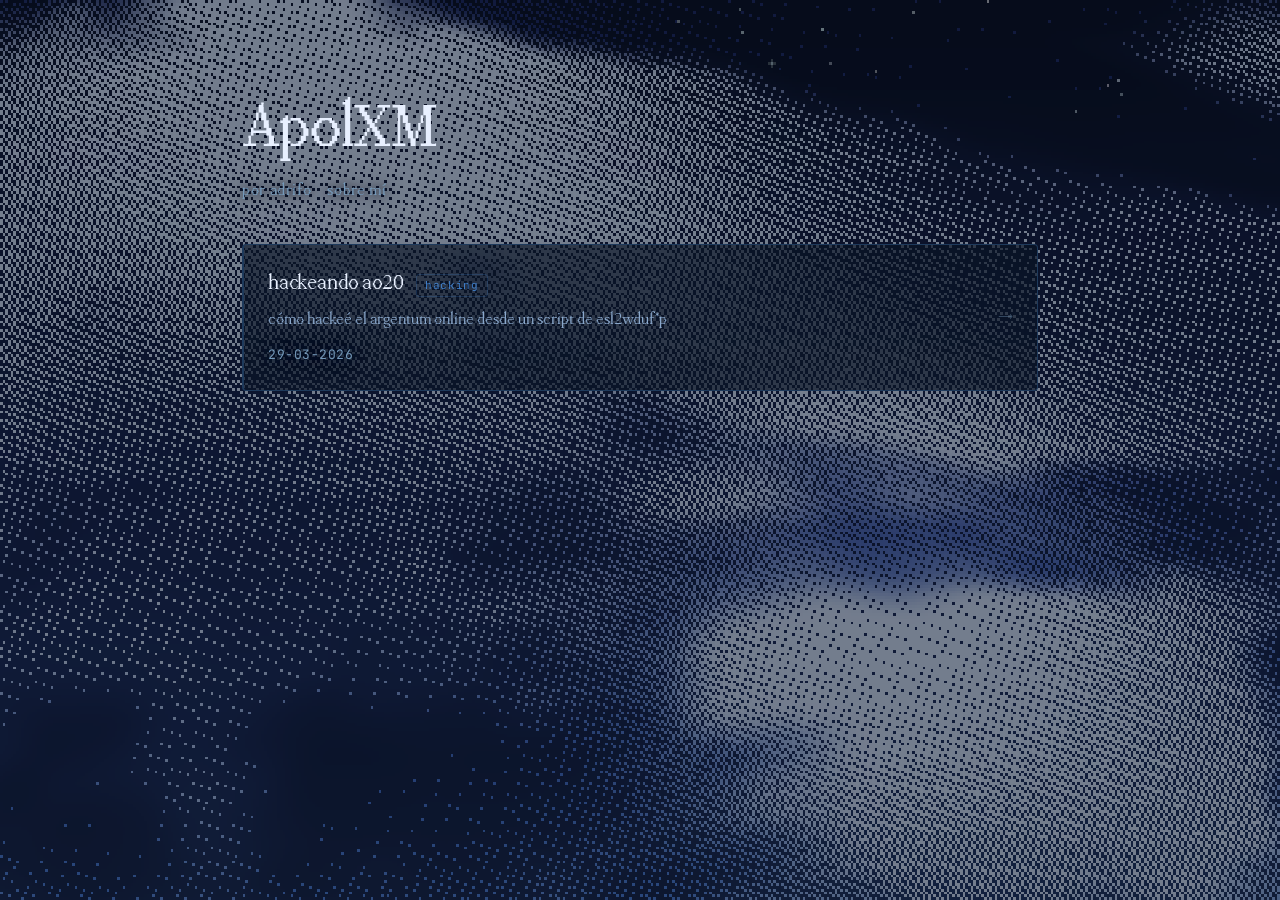
<file: index.html>
<!DOCTYPE html>
<html lang="es">

<head>
  <meta charset="UTF-8" />
  <meta name="viewport" content="width=device-width, initial-scale=1.0">
  <title>apolo</title>
  <meta name="description" content="Apolo — blog de adrifo.">
  <meta property="og:title" content="Apolo">
  <meta property="og:description" content="Blog de adrifo.">
  <meta property="og:type" content="website">
  <meta property="og:url" content="https://apolo.systems/">
  <meta property="og:image" content="https://apolo.systems/og-image.png">
  <link rel="icon" href="favicon.svg" type="image/svg+xml">
  <link rel="preconnect" href="https://fonts.googleapis.com">
  <link rel="preconnect" href="https://fonts.gstatic.com" crossorigin>
  <link
    href="https://fonts.googleapis.com/css2?family=Inter:wght@400;500;600&family=JetBrains+Mono:wght@400;500;600&display=swap"
    rel="stylesheet">
  <link rel="stylesheet" href="style.css">
</head>

<body>
  <canvas id="bg"></canvas>
  <div class="page-wrapper">

    <main class="container">
      <section class="hero">
        <h1 class="hero-title type-me" data-delay="200">Apolo<span class="accent-dot">.</span></h1>
        <nav class="hero-nav">
          <span class="hero-author">por adrifo</span>
          <a href="about.html" class="hero-link">sobre mí</a>
        </nav>
      </section>

      <section class="feed fade-in">

        <a href="blog/entry-ao.html" class="feed-entry">
          <div class="feed-content">
            <div class="feed-header">
              <div class="feed-title">hackeando ao20</div>
              <span class="feed-tag">hacking</span>
            </div>
            <div class="feed-desc">cómo hackeé el argentum online desde un script de estadísticas</div>
            <span class="feed-date">29-03-2026</span>
          </div>
          <span class="feed-arrow">→</span>
        </a>

      </section>
    </main>

  </div>
  <script src="bg.js"></script>
  <script src="script.js"></script>
</body>

</html>
</file>
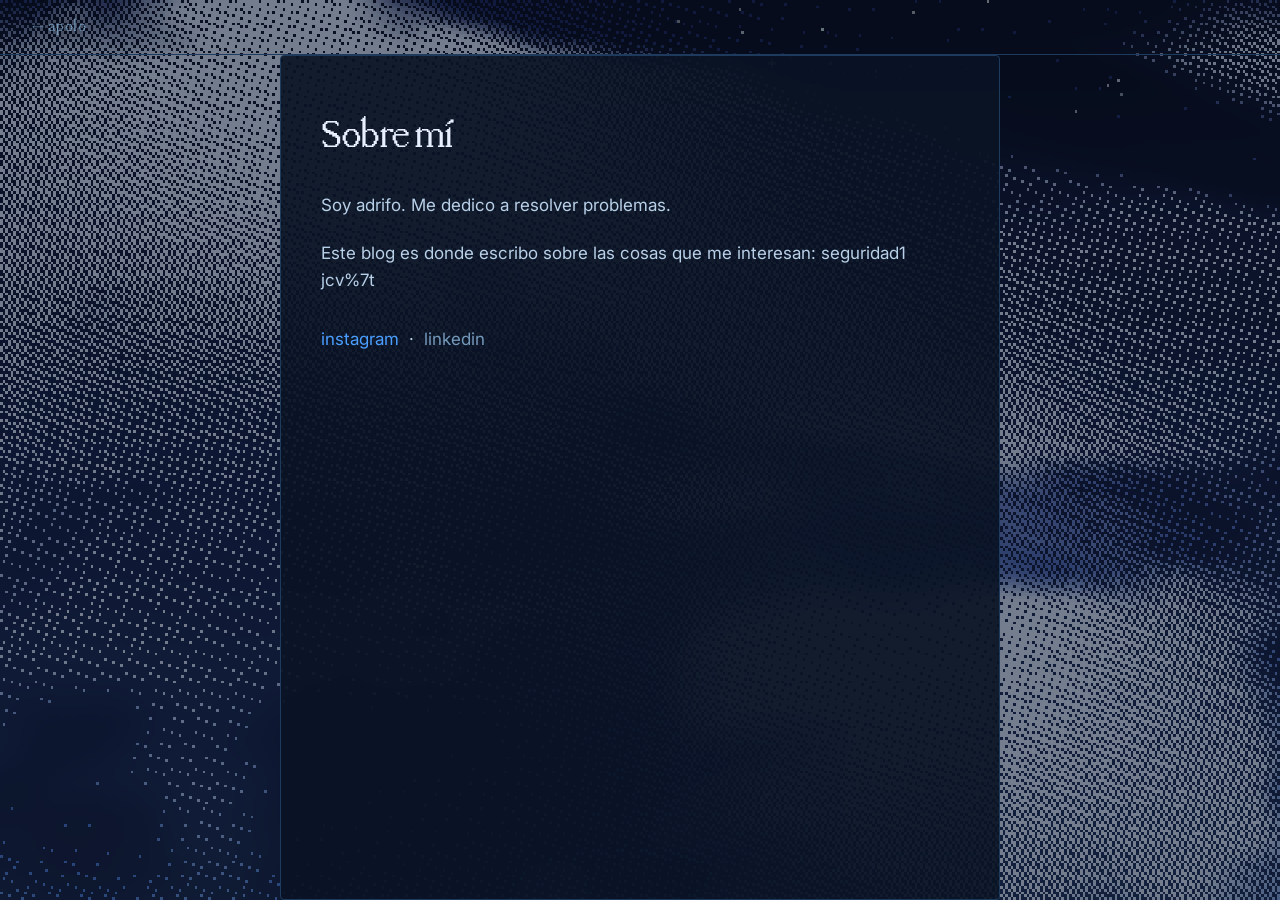
<file: about.html>
<!DOCTYPE html>
<html lang="es">

<head>
  <meta charset="UTF-8" />
  <meta name="viewport" content="width=device-width, initial-scale=1.0">
  <title>sobre mí :: apolo</title>
  <meta name="description" content="Sobre adrifo.">
  <meta property="og:title" content="Sobre mí — Apolo">
  <meta property="og:description" content="Sobre adrifo.">
  <meta property="og:type" content="website">
  <meta property="og:url" content="https://apolo.systems/about.html">
  <meta property="og:image" content="https://apolo.systems/og-image.png">
  <link rel="icon" href="favicon.svg" type="image/svg+xml">
  <link rel="preconnect" href="https://fonts.googleapis.com">
  <link rel="preconnect" href="https://fonts.gstatic.com" crossorigin>
  <link
    href="https://fonts.googleapis.com/css2?family=Inter:wght@400;500;600&family=JetBrains+Mono:wght@400;500;600&display=swap"
    rel="stylesheet">
  <link rel="stylesheet" href="style.css">
</head>

<body>
  <canvas id="bg"></canvas>
  <div class="page-wrapper">
    <header class="sys-header">
      <a href="index.html" class="sys-back">← apolo</a>
    </header>

    <main class="container">
      <h1 class="entry-title">Sobre mí</h1>
      <div class="entry-body">
        <p>Soy adrifo. Me dedico a resolver problemas.</p>
        <p>Este blog es donde escribo sobre las cosas que me interesan: seguridad, tecnología, y lo que se cruce en el camino.</p>
        <p style="margin-top: 2rem;">
          <a href="https://instagram.com/adriffo" style="color: var(--accent); text-decoration: none;">instagram</a>
          &nbsp;&middot;&nbsp;
          <a href="#" style="color: var(--text-lo); text-decoration: none;">linkedin</a>
        </p>
      </div>
    </main>

  </div>
  <script src="bg.js"></script>
  <script src="script.js"></script>
</body>

</html>
</file>
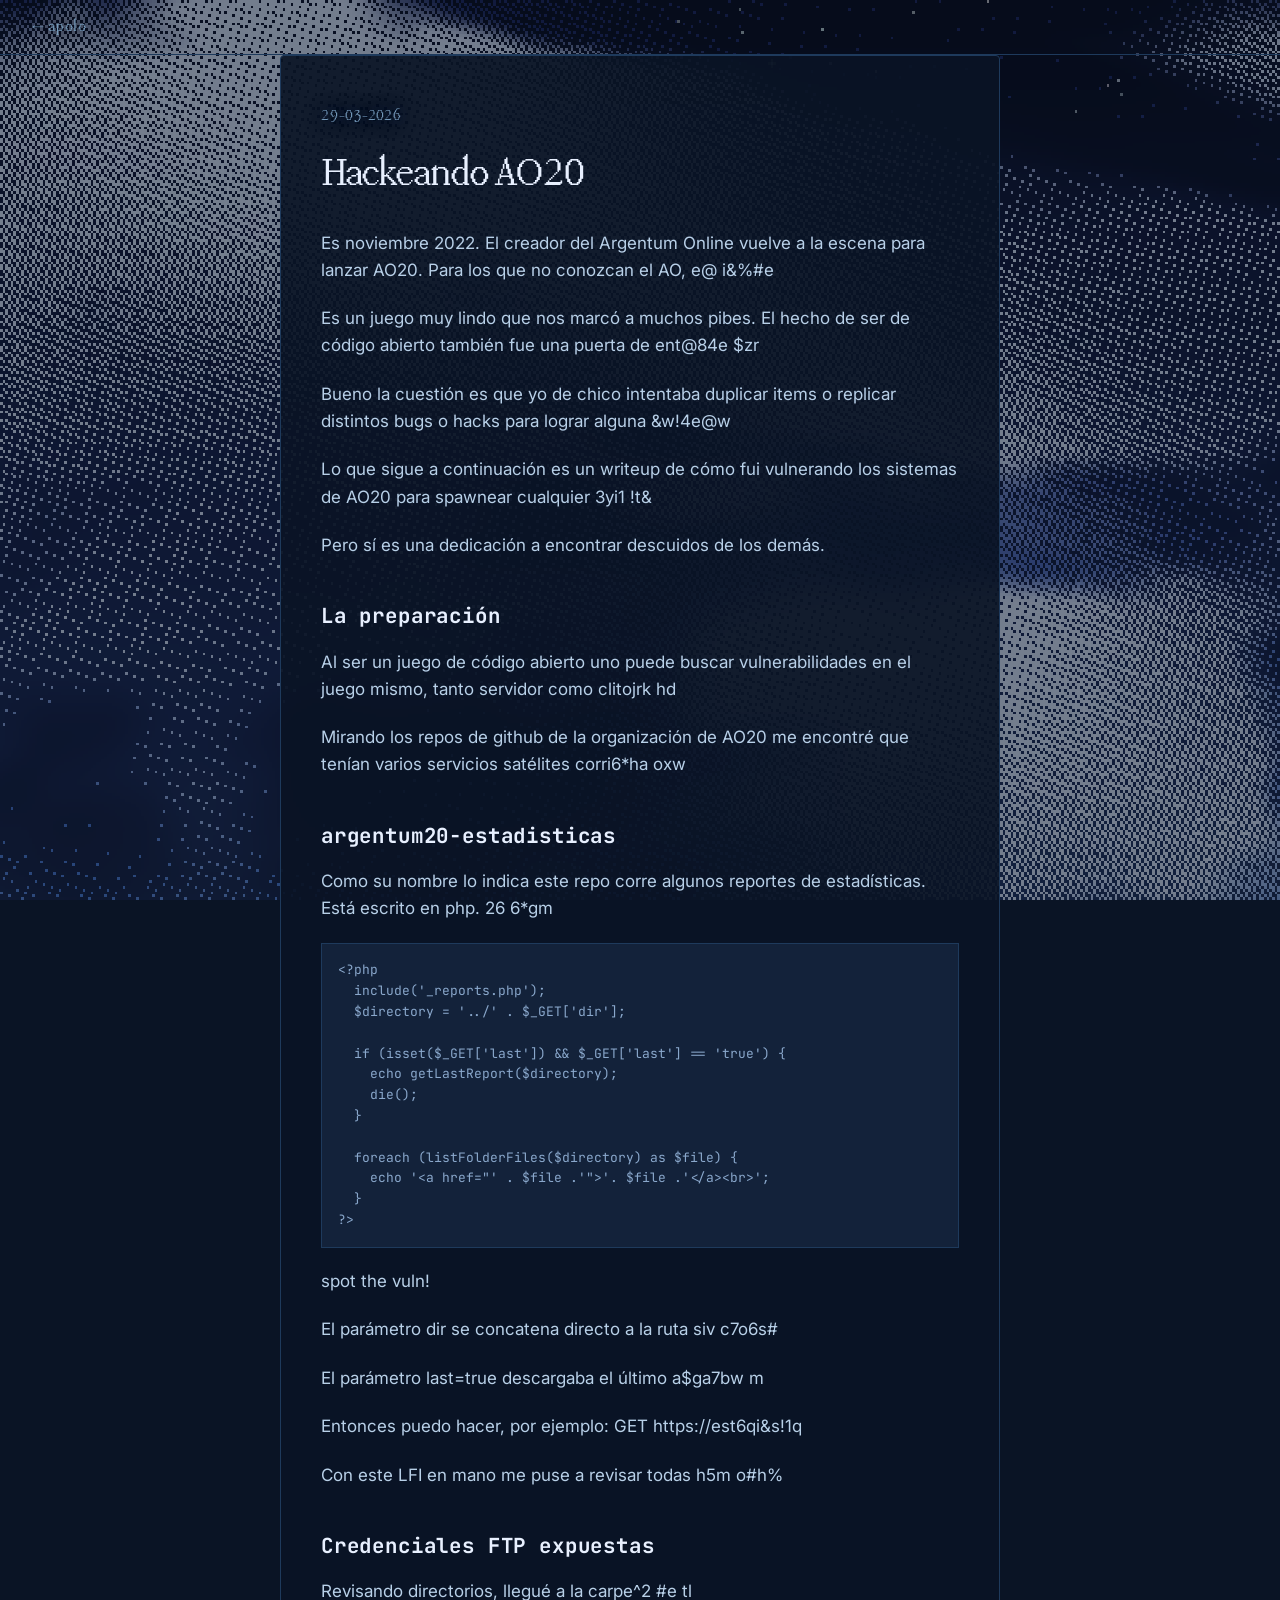
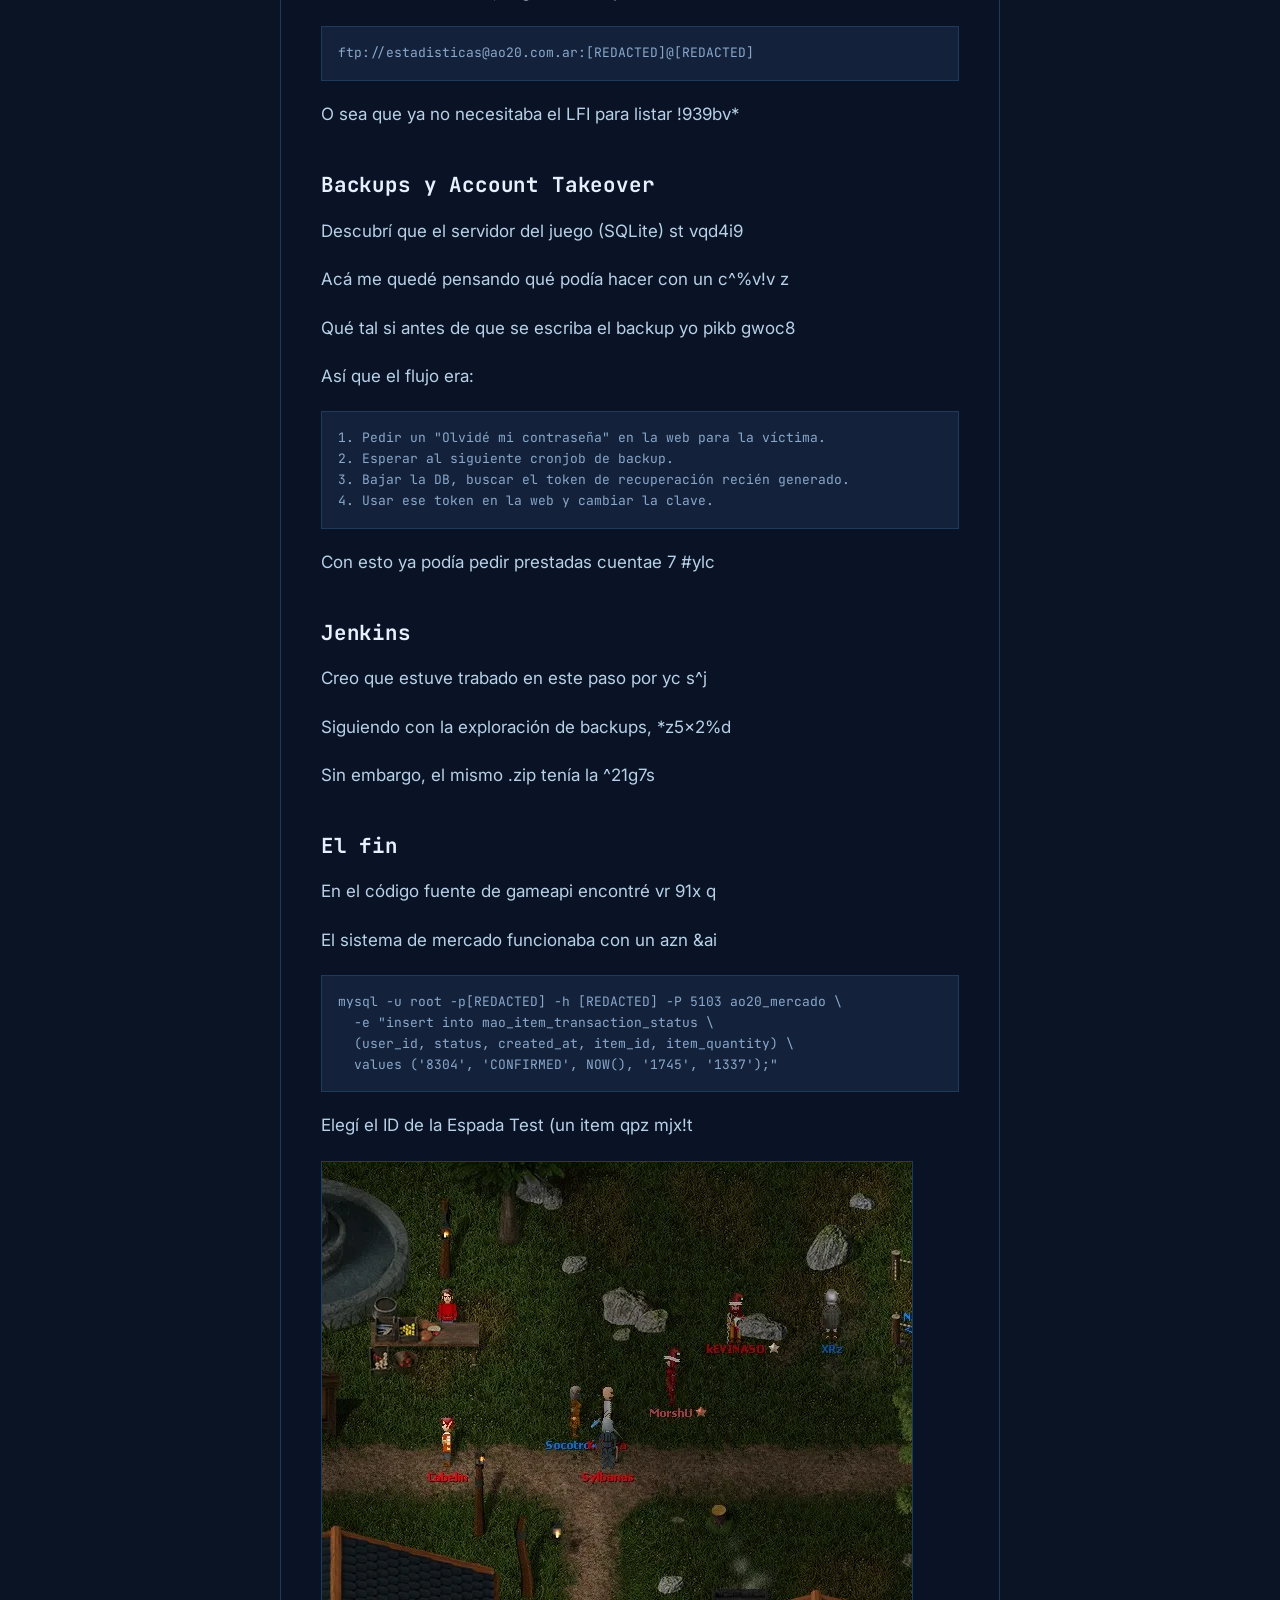
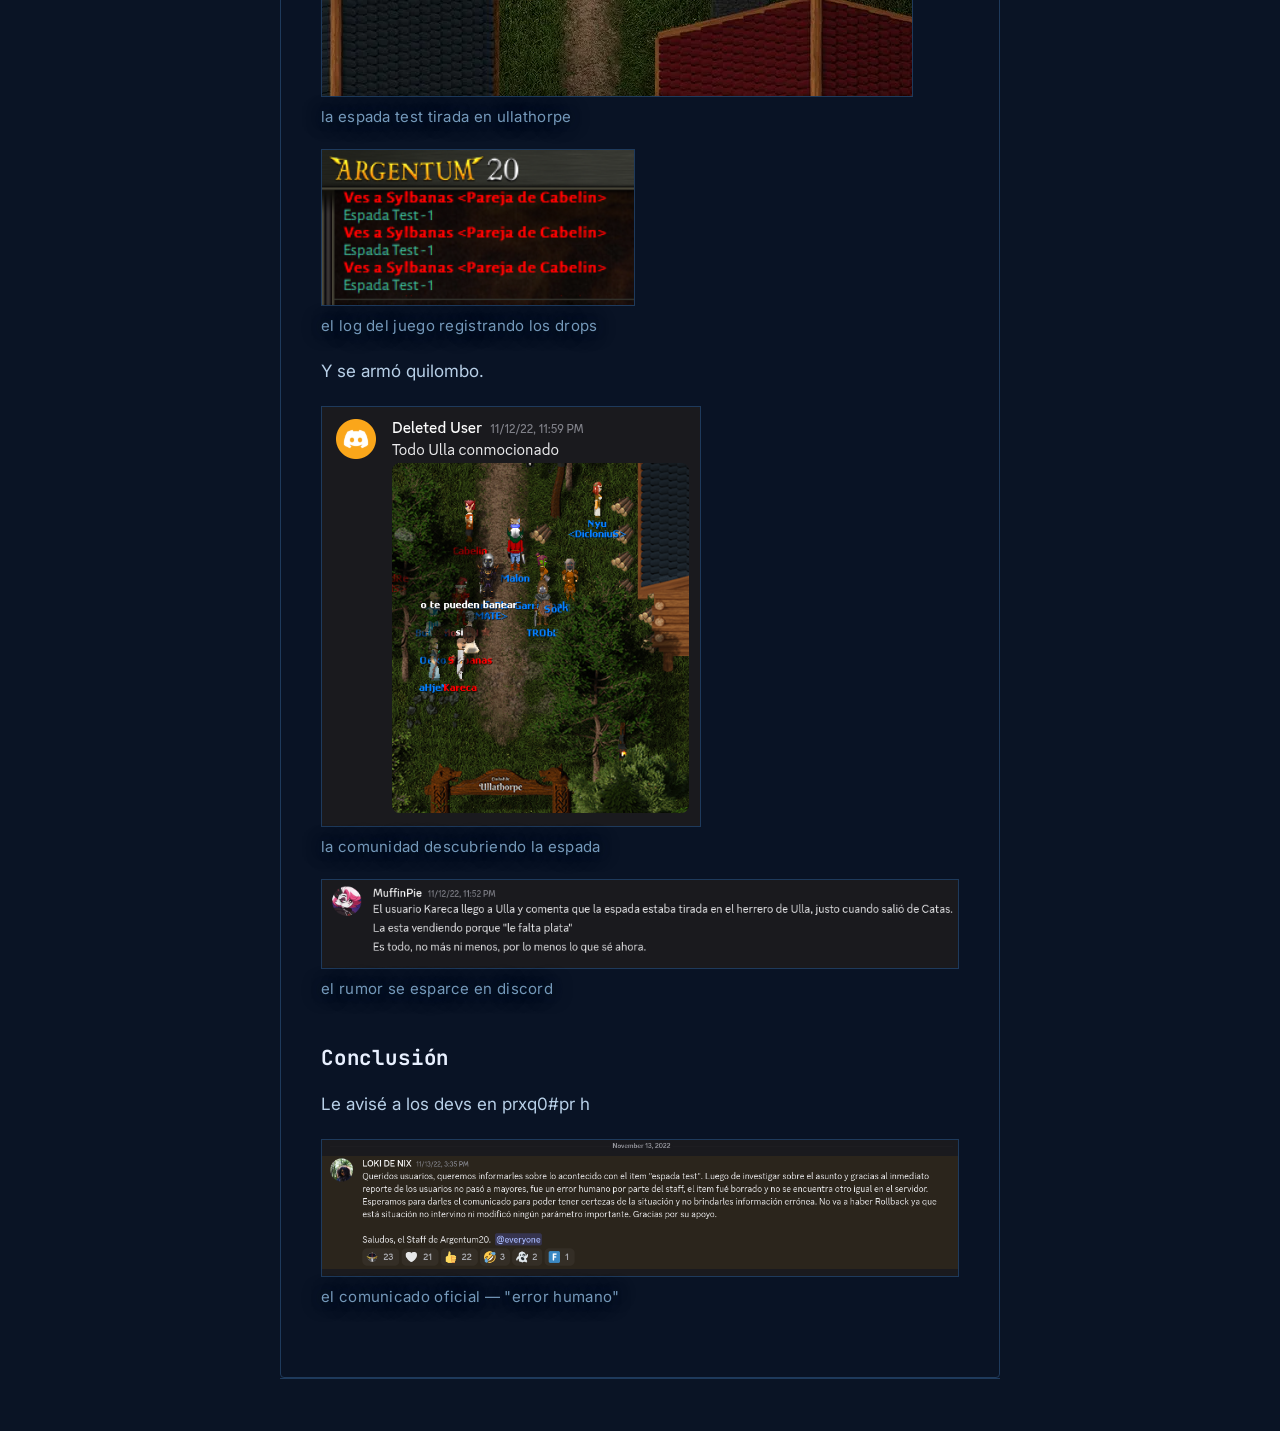
<file: blog/entry-ao.html>
<!DOCTYPE html>
<html lang="es">
<head>
  <meta charset="UTF-8">
  <meta name="viewport" content="width=device-width, initial-scale=1.0">
  <title>hackeando ao20 :: apolo</title>
  <meta name="description" content="Es noviembre 2022. El creador del Argentum Online vuelve a la escena para lanzar AO20. Para los que no conozcan el AO, el juego es un MMORPG argentino de fin de">
  <meta property="og:title" content="Hackeando AO20 — apolo">
  <meta property="og:description" content="Es noviembre 2022. El creador del Argentum Online vuelve a la escena para lanzar AO20. Para los que no conozcan el AO, el juego es un MMORPG argentino de fin de">
  <meta property="og:type" content="article">
  <meta property="og:url" content="https://apolo.systems/blog/entry-ao.html">
  <meta property="og:image" content="https://apolo.systems/og-image.png">
  <link rel="icon" href="../favicon.svg" type="image/svg+xml">
  <link rel="preconnect" href="https://fonts.googleapis.com">
  <link rel="preconnect" href="https://fonts.gstatic.com" crossorigin>
  <link href="https://fonts.googleapis.com/css2?family=Inter:wght@400;500;600&family=JetBrains+Mono:wght@400;500;600&display=swap" rel="stylesheet">
  <link rel="stylesheet" href="../style.css">
</head>
<body>
  <canvas id="bg"></canvas>
  <div class="page-wrapper">
    <header class="sys-header">
      <a href="../index.html" class="sys-back">← apolo</a>
    </header>

    <main class="container">
      <div class="entry-meta">29-03-2026</div>
      <h1 class="entry-title">Hackeando AO20</h1>
      <div class="entry-body">
        <p>Es noviembre 2022. El creador del Argentum Online vuelve a la escena para lanzar AO20. Para los que no conozcan el AO, el juego es un MMORPG argentino de fin de los 90s de mundo abierto donde hay que grindear mucho. Es de código abierto y tanto servidor como cliente están armados en Visual Basic 6. VB6 se deprecó en abril 2008, pero lo siguen usando para este juego al día de hoy.</p>
        <p>Es un juego muy lindo que nos marcó a muchos pibes. El hecho de ser de código abierto también fue una puerta de entrada para muchos al mundo de la programación y de las computadoras en general. Gente que moddeaba y armaba comunidades</p>
        <p>Bueno la cuestión es que yo de chico intentaba duplicar items o replicar distintos bugs o hacks para lograr alguna pequeña ventaja sin mucha suerte. Tenía muchas ganas pero pocos resultados. Cuando anunciaron una nueva versión hecha por el creador del juego pensé que sería divertido darla una nueva chance. Para el fin de esta cadena de vulnerabilidades pude spwanear una espada test en Ullathorpe (la ciudad principal) o tomar control de cualquier cuenta.</p>
        <p>Lo que sigue a continuación es un writeup de cómo fui vulnerando los sistemas de AO20 para spawnear cualquier item que yo quisiese o tomar control de cualquier cuenta. Lo cierto es que no fue un hack avanzado ni sofisticado, recordemos que este tipo de juegos apenas tiene los recursos para mantener los servidores online y hacer algunos desarrollos por contribuciones (salvo algún que otro servidor que hace algo de plata pero no es la regla).</p>
        <p>Pero sí es una dedicación a encontrar descuidos de los demás.</p>
        <h2>La preparación</h2>
        <p>Al ser un juego de código abierto uno puede buscar vulnerabilidades en el juego mismo, tanto servidor como cliente. Ese fue mi primer intento. El problema es que están escritos en Visual Basic 6. Me pareció poca atractiva la idea de aprender un stack tan viejo que está completamente fuera de uso en el mundo real, así que después de poco tiempo busqué otros caminos.</p>
        <p>Mirando los repos de github de la organización de AO20 me encontré que tenían varios servicios satélites corriendo para distintas funcionalidades de la página web. Uno que captó la atención fue "argentum20-estadisticas".</p>
        <h2>argentum20-estadisticas</h2>
        <p>Como su nombre lo indica este repo corre algunos reportes de estadísticas. Está escrito en php. Me llamó la atención <code>reports.php</code> que hacía lo siguiente:</p>
<pre>&lt;?php
  include(&#x27;_reports.php&#x27;);
  $directory = &#x27;../&#x27; . $_GET[&#x27;dir&#x27;];

  if (isset($_GET[&#x27;last&#x27;]) &amp;&amp; $_GET[&#x27;last&#x27;] == &#x27;true&#x27;) {
    echo getLastReport($directory);
    die();
  }
  
  foreach (listFolderFiles($directory) as $file) {
    echo &#x27;&lt;a href=&quot;&#x27; . $file .&#x27;&quot;&gt;&#x27;. $file .&#x27;&lt;/a&gt;&lt;br&gt;&#x27;;
  }
?&gt;</pre>
        <p>spot the vuln!</p>
        <p>El parámetro <code>dir</code> se concatena directo a la ruta sin sanitizar. Es un simple Path Traversal (LFI).</p>
        <p>El parámetro <code>last=true</code> descargaba el último archivo modificado. Sin este parámetro, el script listaba directorios. Se usó para eludir restricciones y acceder a carpetas internas.</p>
        <p>Entonces puedo hacer, por ejemplo: <code>GET https://estadisticas.ao20.com.ar/produccion/reports.php?dir=../backups</code>, que esto me liste los files que hay en backups. Y despues puedo leer el contenido de cualquiera de estos files agregando el queryparam <code>last</code> en true.</p>
        <p>Con este LFI en mano me puse a revisar todas las carpetas y files que había en este servidor... y así fue como encontré...</p>
        <h2>Credenciales FTP expuestas</h2>
        <p>Revisando directorios, llegué a la carpeta de backups. El servidor de estadísticas tenía permisos de lectura sobre carpetas que no debería. Ahí encontré logs de Jenkins y archivos de configuración que tenían credenciales FTP en texto plano:</p>
<pre>ftp://estadisticas@ao20.com.ar:[REDACTED]@[REDACTED]</pre>
        <p>O sea que ya no necesitaba el LFI para listar carpetas; tenía credenciales ftp. Y además esto me daba permisos de escritura. A esta altura ya podía subir un archivo malicioso php y tomar control del servidor, pero no me interesaba ese camino en particular.</p>
        <h2>Backups y Account Takeover</h2>
        <p>Descubrí que el servidor del juego (SQLite) se backupeaba cada 4 horas en <code>../backup/server-prod-bd</code>. Usando el LFI, descargaba el archivo y tenía la base de datos completa de los jugadores en mi PC.</p>
        <p>Acá me quedé pensando qué podía hacer con un backup de la base de datos... y tuve una idea.</p>
        <p>Qué tal si antes de que se escriba el backup yo pido recuperar la contraseña de una cuenta? El token de cambio de clave se tiene que guardar en la db... y yo podría después descargar este backup y usar ese token para cambiar la contraseña de cualquier cuenta. Y eso fue lo que hice. Busqué alguna cuenta de nivel alto que no se usara desde hacía mucho tiempo y pedí prestada su cuenta.</p>
        <p>Así que el flujo era:</p>
<pre>1. Pedir un &quot;Olvidé mi contraseña&quot; en la web para la víctima.
2. Esperar al siguiente cronjob de backup.
3. Bajar la DB, buscar el token de recuperación recién generado.
4. Usar ese token en la web y cambiar la clave.</pre>
        <p>Con esto ya podía pedir prestadas cuentas y divertirme un rato, pero... nada más??</p>
        <h2>Jenkins</h2>
        <p>Creo que estuve trabado en este paso por un par de noches. El ftp estaba repleto de archivos y carpetas. Así que estuve unas cuantas horas revisando todo en búsqueda de algo que me permita seguir avanzando.</p>
        <p>Siguiendo con la exploración de backups, encontré un <code>.zip</code> viejo de una instalación de Jenkins. Adentro estaba <code>credentials.xml</code> con las llaves SSH de GitHub, pero encriptadas.</p>
        <p>Sin embargo, el mismo <code>.zip</code> tenía la master key del Jenkins. Con la llave maestra y los hashes, pude desencriptar la clave privada de SSH. Con eso cloné todos los repositorios privados de AO20: pymmo, gameapi y el engine. Ahora tenía el mapa completo de cómo funcionaba todo por detrás.</p>
        <h2>El fin</h2>
        <p>En el código fuente de gameapi encontré lo que buscaba: las credenciales de la base de datos MySQL de producción (<code>ao20_mercado</code>).</p>
        <p>El sistema de mercado funcionaba con un job que leía una tabla de transacciones. Si insertabas un registro ahí, el juego te daba el item. Armé un script rápido para inyectar la compra:</p>
<pre>mysql -u root -p[REDACTED] -h [REDACTED] -P 5103 ao20_mercado \
  -e &quot;insert into mao_item_transaction_status \
  (user_id, status, created_at, item_id, item_quantity) \
  values (&#x27;8304&#x27;, &#x27;CONFIRMED&#x27;, NOW(), &#x27;1745&#x27;, &#x27;1337&#x27;);&quot;</pre>
        <p>Elegí el ID de la Espada Test (un item que obviamente no se consigue dentro del juego). Un minuto después, el item apareció en mi inventario. Se ejecutaba un DELETE sobre el registro instantes después de que el job del mercado lo procesara para no dejar rastros en el panel.</p>
        <img src="espada-test-ullathorpe.png" alt="la espada test tirada en ullathorpe">
        <p class="img-caption">la espada test tirada en ullathorpe</p>
        <img src="espada-test-ullathorpe2.png" alt="el log del juego registrando los drops">
        <p class="img-caption">el log del juego registrando los drops</p>
        <p>Y se armó quilombo.</p>
        <img src="espada-test-ullathorpe3.png" alt="la comunidad descubriendo la espada">
        <p class="img-caption">la comunidad descubriendo la espada</p>
        <img src="espada-test-discord.png" alt="el rumor se esparce en discord">
        <p class="img-caption">el rumor se esparce en discord</p>
        <h2>Conclusión</h2>
        <p>Le avisé a los devs en privado. Se lo tomaron bien, aunque les costó entender cómo alguien había llegado tan lejos desde un simple script de estadísticas.</p>
        <img src="espada-discord2.png" alt="el comunicado oficial — &quot;error humano&quot;">
        <p class="img-caption">el comunicado oficial — &quot;error humano&quot;</p>
      </div>
    </main>

    <nav class="entry-nav container">
      <span></span>
    </nav>

  </div>
  <script src="../bg.js"></script>
  <script src="../script.js"></script>
</body>
</html>
</file>
<file: style.css>
@font-face {
  font-family: 'Mondwest';
  src: url('fonts/PPMondwest-Regular.woff2') format('woff2');
  font-weight: 400;
  font-style: normal;
  font-display: swap;
}

:root {
  --bg:             #0a1425;
  --surface:        #13223a;
  --border:         #1e3a5c;
  --accent:         #4a9eff;
  --text-hi:        #e8f0ff;
  --text-mid:       #8aa8cc;
  --text-body:      #b8d0e8;
  --text-lo:        #7499ba;

  --font-mono: 'JetBrains Mono', 'Consolas', 'Monaco', monospace;
  --font-body: 'Inter', -apple-system, BlinkMacSystemFont, sans-serif;
  --font-display: 'Mondwest', sans-serif;
}

#bg {
  position: fixed;
  top: 0;
  left: 0;
  width: 100vw;
  height: 100vh;
  image-rendering: pixelated;
  image-rendering: crisp-edges;
  opacity: 0.48;
  z-index: 0;
  pointer-events: none;
}

* { box-sizing: border-box; margin: 0; padding: 0; }

html, body {
  height: 100%;
  font-family: var(--font-display);
  background: var(--bg);
  color: var(--text-mid);
  line-height: 1.6;
  -webkit-font-smoothing: antialiased;
  -moz-osx-font-smoothing: grayscale;
}

.page-wrapper {
  min-height: 100vh;
  display: flex;
  flex-direction: column;
  position: relative;
  z-index: 1;
}

/* System Header (entry pages only) */
.sys-header {
  display: flex;
  justify-content: space-between;
  align-items: center;
  padding: 14px 32px;
  border-bottom: 1px solid var(--border);
  font-size: 16px;
  letter-spacing: 0.04em;
}

.sys-back {
  color: var(--text-lo);
  text-decoration: none;
  transition: color 0.2s;
  text-shadow: 0 0 10px var(--bg), 0 0 20px var(--bg);
}
.sys-back:hover { color: var(--accent); }

/* Layout */
.container {
  max-width: 860px;
  margin: 0 auto;
  padding: 48px 32px;
  flex: 1;
  width: 100%;
}

/* Hero */
.hero {
  padding: 48px 0 40px;
}

.hero-title {
  font-family: var(--font-display);
  font-size: clamp(2.5rem, 6vw, 4rem);
  color: var(--text-hi);
  font-weight: 400;
  letter-spacing: -0.02em;
  line-height: 1;
  margin-bottom: 14px;
}

.accent-dot { color: var(--accent); }

.hero-nav {
  display: flex;
  align-items: center;
  gap: 16px;
  margin-top: 18px;
}

.hero-author {
  font-size: 16px;
  color: var(--text-lo);
  letter-spacing: 0.04em;
  text-shadow: 0 0 10px var(--bg), 0 0 20px var(--bg);
}

.hero-link {
  font-size: 16px;
  color: var(--text-lo);
  letter-spacing: 0.04em;
  text-decoration: none;
  transition: color 0.2s;
  text-shadow: 0 0 10px var(--bg), 0 0 20px var(--bg);
}
.hero-link:hover { color: var(--accent); }

/* Feed */
.feed {
  display: flex;
  flex-direction: column;
  gap: 12px;
}

.feed-entry {
  position: relative;
  display: flex;
  align-items: center;
  gap: 24px;
  padding: 22px 24px;
  text-decoration: none;
  color: inherit;
  background: rgba(10, 20, 37, 0.65);
  border: 1px solid var(--border);
  border-left: 2px solid var(--border);
  border-radius: 4px;
  transition: border-color 0.3s, border-left-color 0.3s,
              background 0.3s, box-shadow 0.4s;
  cursor: pointer;
}

a.feed-entry:hover {
  border-color: rgba(74, 158, 255, 0.3);
  border-left-color: var(--accent);
  background: rgba(19, 34, 58, 0.85);
  box-shadow: 0 0 20px rgba(74, 158, 255, 0.06),
              inset 0 0 30px rgba(74, 158, 255, 0.03);
}

.feed-content { flex: 1; min-width: 0; }

.feed-header {
  display: flex;
  align-items: baseline;
  gap: 12px;
  margin-bottom: 8px;
}

.feed-title {
  color: var(--text-hi);
  font-size: 21px;
  letter-spacing: -0.01em;
  transition: color 0.3s;
}

a.feed-entry:hover .feed-title {
  color: var(--accent);
}

.feed-tag {
  font-family: var(--font-mono);
  font-size: 11px;
  color: var(--accent);
  letter-spacing: 0.06em;
  padding: 2px 8px;
  border: 1px solid rgba(74, 158, 255, 0.25);
  border-radius: 3px;
  white-space: nowrap;
  opacity: 0.7;
  transition: opacity 0.3s, border-color 0.3s;
}

a.feed-entry:hover .feed-tag {
  opacity: 1;
  border-color: rgba(74, 158, 255, 0.5);
}

.feed-desc {
  color: var(--text-mid);
  font-size: 16px;
  line-height: 1.5;
  margin-bottom: 10px;
}

.feed-date {
  font-family: var(--font-mono);
  font-size: 13px;
  color: var(--text-lo);
  letter-spacing: 0.04em;
  text-shadow: 0 0 10px var(--bg), 0 0 20px var(--bg);
}

.feed-arrow {
  color: var(--text-lo);
  font-size: 20px;
  transition: color 0.3s, transform 0.3s;
  flex-shrink: 0;
  opacity: 0.5;
}

a.feed-entry:hover .feed-arrow {
  color: var(--accent);
  transform: translateX(4px);
  opacity: 1;
}

/* Entry Pages */
.entry-meta {
  font-size: 15px;
  color: var(--text-lo);
  letter-spacing: 0.05em;
  margin-bottom: 14px;
  text-shadow: 0 0 10px var(--bg), 0 0 20px var(--bg);
}

.entry-title {
  font-family: var(--font-display);
  font-size: clamp(1.75rem, 4vw, 2.5rem);
  color: var(--text-hi);
  font-weight: 400;
  letter-spacing: -0.02em;
  margin-bottom: 24px;
}

.container:has(.entry-body) {
  max-width: 720px;
  background: rgba(10, 20, 37, 0.92);
  border: 1px solid var(--border);
  border-radius: 4px;
  padding: 48px 40px;
}

.entry-body {
  font-family: var(--font-body);
  font-size: 17px;
  line-height: 1.6;
  color: var(--text-body);
  margin-top: 12px;
}

.entry-body p         { margin-bottom: 1.25em; }
.entry-body h2        { color: var(--text-hi); font-family: var(--font-mono); font-size: 1.3rem; letter-spacing: 0.04em; margin: 2.5rem 0 1rem; }
.entry-body em,
.entry-body strong    { color: var(--text-hi); }
.entry-body pre       { position: relative; background: var(--surface); border: 1px solid var(--border); padding: 1rem; font-family: var(--font-mono); font-size: 13px; color: var(--text-mid); overflow-x: auto; margin-bottom: 1.25rem; }

.copy-btn {
  position: absolute;
  top: 8px;
  right: 8px;
  background: transparent;
  border: 1px solid var(--border);
  color: var(--text-lo);
  font-family: var(--font-mono);
  font-size: 11px;
  padding: 3px 8px;
  cursor: pointer;
  opacity: 0;
  transition: opacity 0.15s, color 0.15s, border-color 0.15s;
  letter-spacing: 0.04em;
}

.entry-body pre:hover .copy-btn { opacity: 1; }
.copy-btn:hover { color: var(--accent); border-color: var(--accent); }
.copy-btn.copied { color: var(--accent); border-color: var(--accent); opacity: 1; }
.entry-body code      { font-family: var(--font-mono); color: var(--accent); font-size: 0.9em; }
.entry-body img       { max-width: 100%; border: 1px solid var(--border); margin-bottom: 1.25rem; display: block; }
.entry-body .img-caption { font-size: 15px; color: var(--text-lo); margin-top: -0.75rem; margin-bottom: 1.25rem; letter-spacing: 0.02em; text-shadow: 0 0 10px var(--bg), 0 0 20px var(--bg); }

/* Entry Nav */
.entry-nav {
  max-width: 720px;
  display: flex;
  justify-content: space-between;
  padding-top: 20px;
  padding-bottom: 32px;
  border-top: 1px solid var(--border);
  font-size: 16px;
  letter-spacing: 0.02em;
  flex: 0;
}

.entry-nav a {
  color: var(--text-lo);
  text-decoration: none;
  transition: color 0.2s;
  text-shadow: 0 0 10px var(--bg), 0 0 20px var(--bg);
}

.entry-nav a:hover {
  color: var(--accent);
}

.entry-nav .nav-next {
  margin-left: auto;
}

/* Typing Effect */
.typing-cursor::after {
  content: '|';
  animation: blink 1s step-end infinite;
  color: var(--accent);
  margin-left: 2px;
  font-family: var(--font-mono);
}

@keyframes blink {
  0%, 100% { opacity: 1; }
  50%       { opacity: 0; }
}

.type-me { visibility: hidden; }
.hidden-text { visibility: hidden; }

.entry-title,
.entry-meta,
.feed-title,
.feed-desc,
.feed-tag,
.entry-body p:not(.img-caption),
.entry-body h2 {
  visibility: hidden;
}

.fade-in {
  animation: fadeIn 1s ease-out forwards;
  opacity: 0;
}

@keyframes fadeIn {
  from { opacity: 0; transform: translateY(8px); }
  to   { opacity: 1; transform: translateY(0); }
}
</file>
